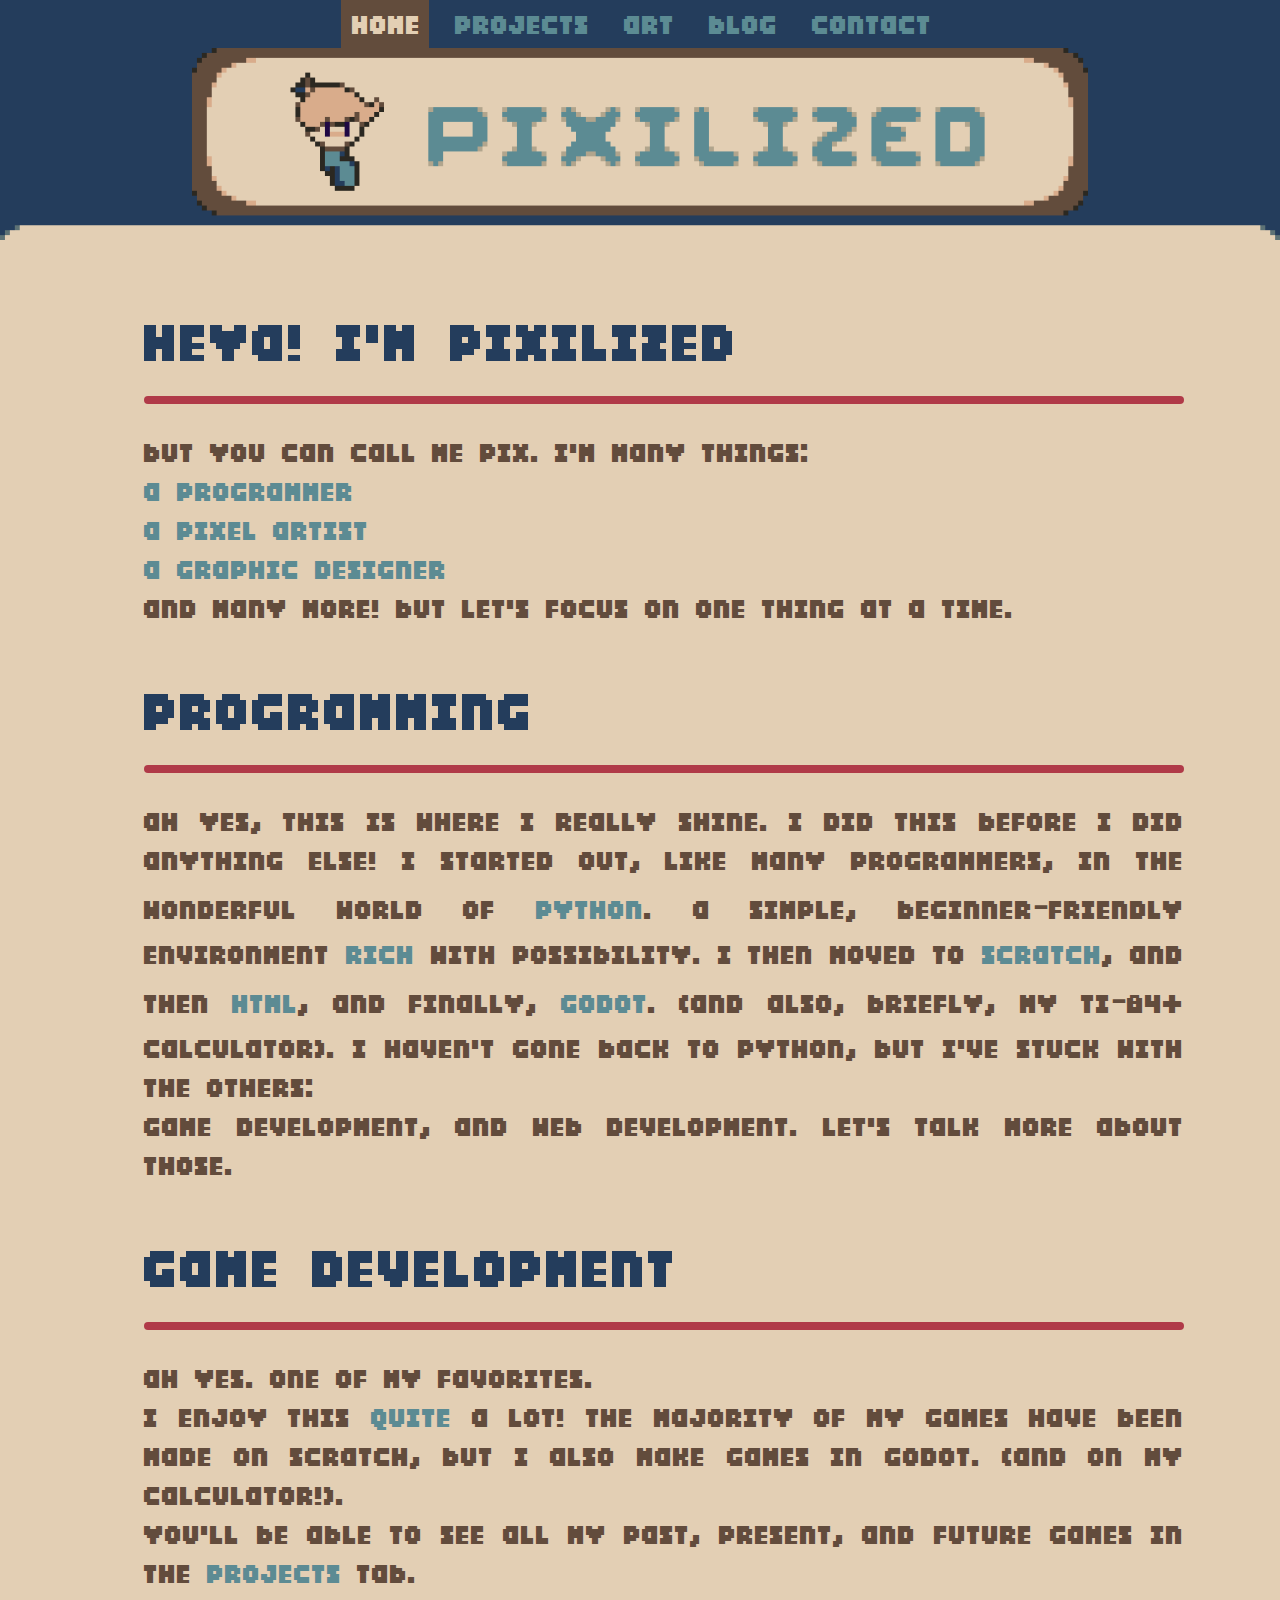
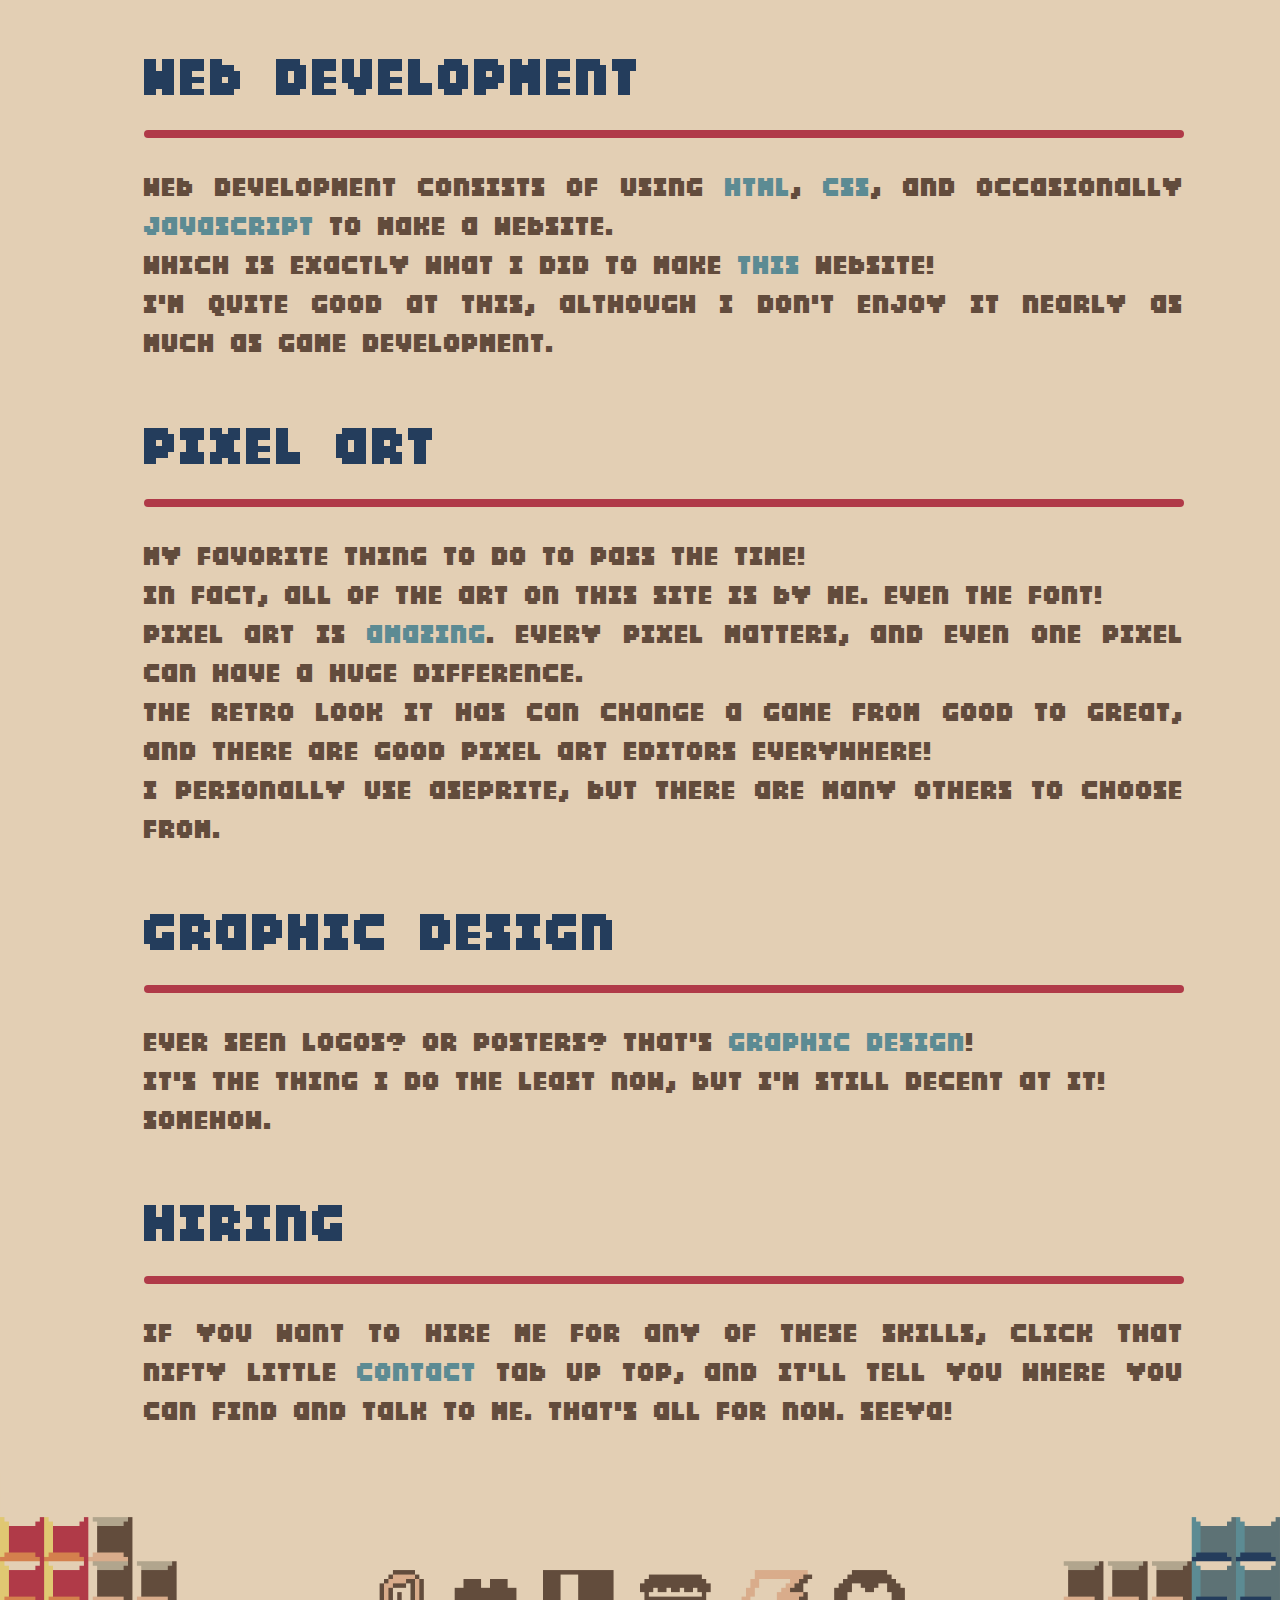
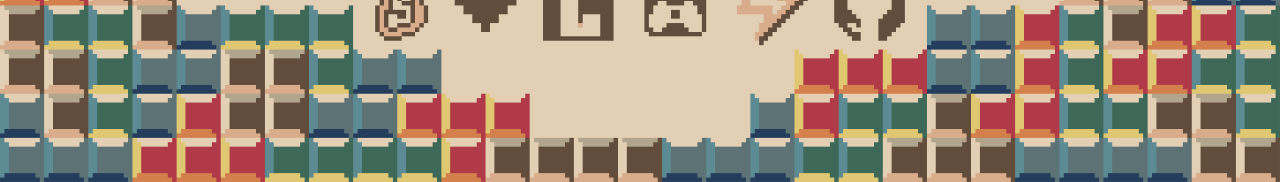
<file: index.html>
<!DOCTYPE html>
<html lang="en">
    <head>
        <meta charset="UTF-8">
        <meta name="description" content="Pixilized's personal website">
        <meta name="author" content="Pixilized">
        <meta name="viewport" content="width=device-width, initial-scale=1.0">
        <link rel="stylesheet" href="styles.css">
        <link rel="icon" type="image/x-icon" href="./images/favicon.ico">
        <title>Pixilized</title>
    </head>
    <body>
        <nav>
            <a class="active">Home</a>
            <a href="./projects.html">Projects</a>
            <a href="./art.html">Art</a>
            <a href="./blog.html">Blog</a>
            <a href="./contact.html">Contact</a>
        </nav>
        <img src="./images/Banner Large.png" id="banner">
        <p>
            <div id="text">
                <div class="large">
                    Heya! I'm Pixilized
                </div>
                <hr class="divider">
                But you can call me Pix. I'm many things:<br>
                <span class="blue">
                    A Programmer<br>
                    A Pixel Artist<br>
                    A Graphic Designer<br>
                </span>
                And many more! But let's focus on one thing at a time.
                <br><br>
                
                <div class="large">
                    Programming
                </div>
                <hr class="divider">
                Ah yes, this is where I really shine. I did this before I did anything else!
                I started out, like many programmers, in the wonderful world of
                <span class="blue">python</span>.
                A simple, beginner-friendly environment <span class="blue">rich</span> with possibility.
                I then moved to <span class="blue">Scratch</span>, and then <span class="blue">HTML</span>, and finally, <span class="blue">Godot</span>.
                (And also, briefly, my TI-84+ calculator).
                I haven't gone back to Python, but I've stuck with the others:<br>
                Game development, and web development. Let's talk more about those.<br><br>
                
                <div class="large">
                    Game Development
                </div>
                <hr class="divider">
                Ah yes. One of my favorites.<br>
                I enjoy this <span class="blue">quite</span> a lot! The majority of my games have been made on Scratch, but I also make games in Godot.
                (And on my calculator!).<br>
                You'll be able to see all my past, present, and future games in the <span class="blue">projects</span> tab.
                <br><br>

                <div class="large">
                    Web Development
                </div>
                <hr class="divider">
                Web development consists of using <span class="blue">HTML</span>, <span class="blue">CSS</span>, and occasionally <span class="blue">JavaScript</span> to make a website.
                <br>Which is exactly what I did to make <span class="blue">THIS</span> website!<br>
                I'm quite good at this, although I don't enjoy it nearly as much as game development.<br><br>

                <div class="large">
                    Pixel Art
                </div>
                <hr class="divider">
                My favorite thing to do to pass the time!<br>
                In fact, all of the art on this site is by me. Even the font!<br>
                Pixel art is <span class="blue">amazing</span>. Every pixel matters, and even one pixel can have a huge difference.<br>
                The retro look it has can change a game from good to great, and there are good pixel art editors everywhere!<br>
                I personally use Aseprite, but there are many others to choose from.<br><br>

                <div class="large">
                    Graphic Design
                </div>
                <hr class="divider">
                Ever seen logos? Or posters? That's <span class="blue">graphic design</span>!<br>
                It's the thing I do the least now, but I'm still decent at it!<br>
                Somehow.<br><br>

                <div class="large">
                    Hiring
                </div>
                <hr class="divider">
                If you want to hire me for any of these skills, click that nifty little <span class="blue">contact</span> tab up top,
                and it'll tell you where you can find and talk to me. That's all for now. Seeya!
            </div>
        </p>
    </body>
    <footer>
        <svg id="footer" version="1.1" xmlns="http://www.w3.org/2000/svg" xmlns:xlink="http://www.w3.org/1999/xlink" viewBox="0 0 2900 700">
            <image width="2900" height="700" xlink:href="./images/Footer.png"></image> <a target="_blank" xlink:href="https://scratch.mit.edu/users/Pixilized/">
              <rect x="850" y="220" fill="#fff" opacity="0" width="120" height="160"></rect>
            </a><a target="_blank" xlink:href="https://www.pixilart.com/pixiiized">
              <rect x="1030" y="240" fill="#fff" opacity="0" width="140" height="120"></rect>
            </a><a target="_blank" xlink:href="https://lospec.com/pixilized">
              <rect x="1230" y="220" fill="#fff" opacity="0" width="160" height="160"></rect>
            </a><a target="_blank" xlink:href="https://pixilized.itch.io/">
              <rect x="1450" y="230" fill="#fff" opacity="0" width="160" height="140"></rect>
            </a><a target="_blank" xlink:href="https://gamejolt.com/@Pixilized">
              <rect x="1668" y="220" fill="#fff" opacity="0" width="172" height="170"></rect>
            </a><a target="_blank" xlink:href="https://github.com/PixiIized">
              <rect x="1887" y="219" fill="#fff" opacity="0" width="163" height="163"></rect>
            </a>
        </svg>
    </footer>
</html>
</file>
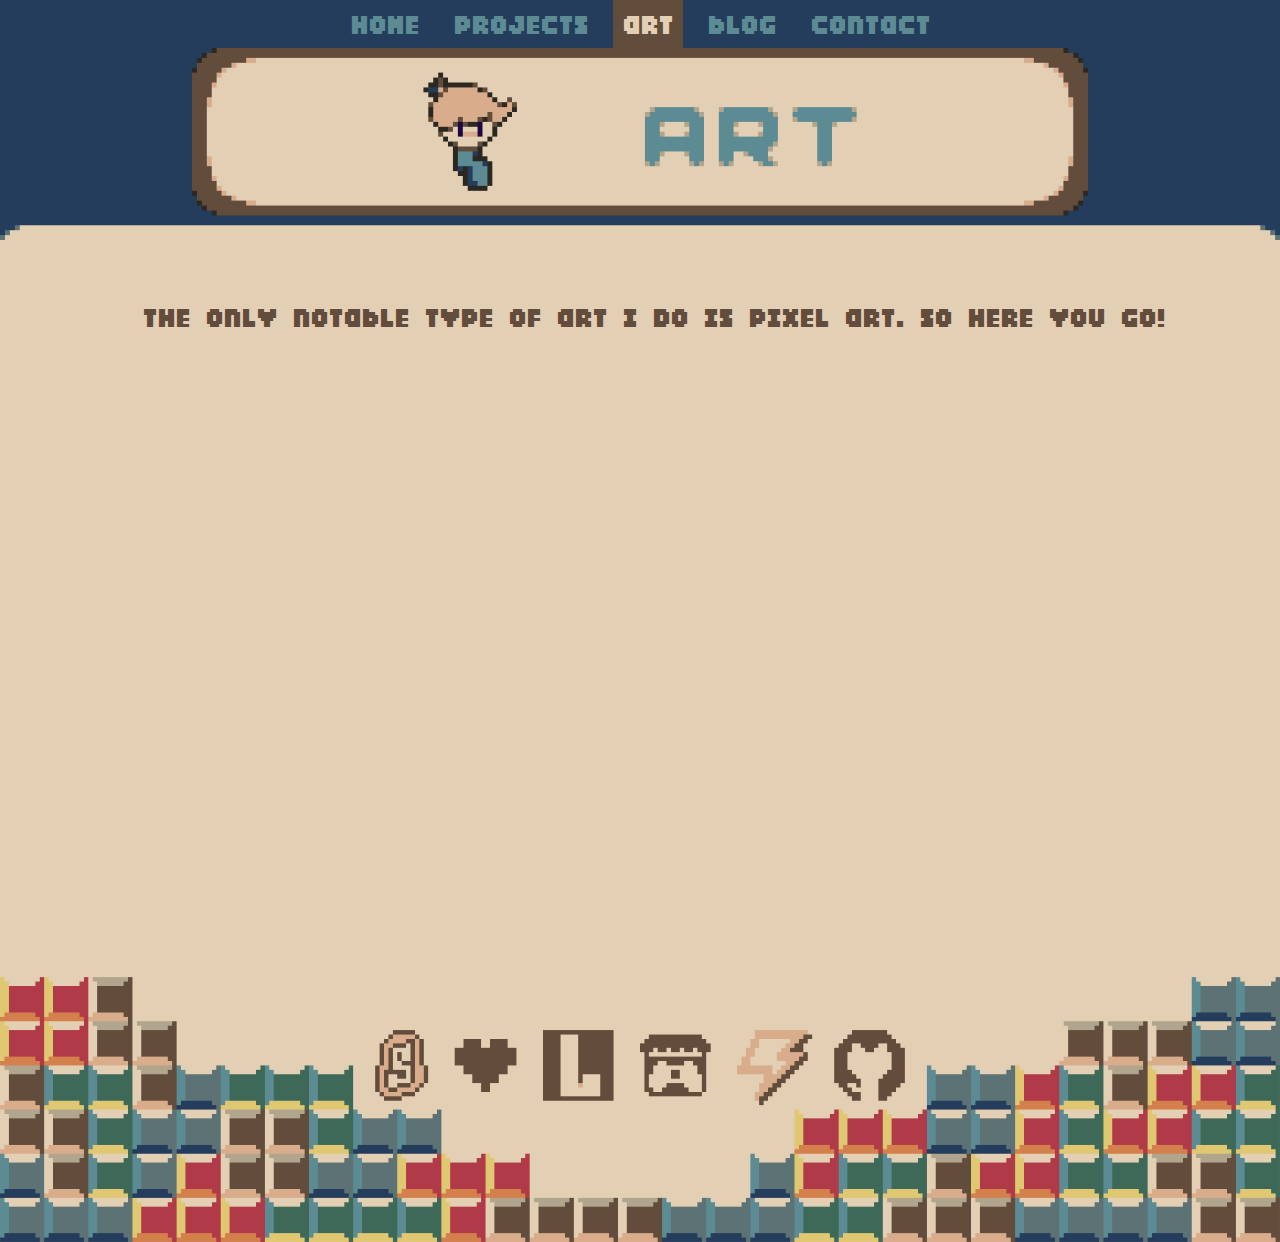
<file: art.html>
<!DOCTYPE html>
<html lang="en">
    <head>
        <meta charset="UTF-8">
        <meta name="description" content="Pixilized's projects">
        <meta name="author" content="Pixilized">
        <meta name="viewport" content="width=device-width, initial-scale=1.0">
        <link rel="stylesheet" href="styles.css">
        <link rel="icon" type="image/x-icon" href="./images/favicon.ico">
        <title>Art</title>
    </head>
    <body>
        <nav>
            <a href="./index.html">Home</a>
            <a href="./projects.html">Projects</a>
            <a class="active">Art</a>
            <a href="./blog.html">Blog</a>
            <a href="./contact.html">Contact</a>
        </nav>
        <img src="./images/Art Banner Large.png" id="banner">
        <div id="text"><p>
            The only notable type of art I do is pixel art. So here you go!
        </p></div>
        <p id="iframe">
            <iframe id="pixilart-widget" src="https://www.pixilart.com/embed/1512198?e=1&dk=1" width="650px" height="500px" style="border:none;overflow:hidden" scrolling="no" frameborder="0" allowfullscreen="true" allow="autoplay; clipboard-write; encrypted-media; picture-in-picture; web-share"></iframe>
        </p>
    </body>
    <footer>
        <svg id="footer" version="1.1" xmlns="http://www.w3.org/2000/svg" xmlns:xlink="http://www.w3.org/1999/xlink" viewBox="0 0 2900 700">
            <image width="2900" height="700" xlink:href="./images/Footer.png"></image> <a target="_blank" xlink:href="https://scratch.mit.edu/users/Pixilized/">
              <rect x="850" y="220" fill="#fff" opacity="0" width="120" height="160"></rect>
            </a><a target="_blank" xlink:href="https://www.pixilart.com/pixiiized">
              <rect x="1030" y="240" fill="#fff" opacity="0" width="140" height="120"></rect>
            </a><a target="_blank" xlink:href="https://lospec.com/pixilized">
              <rect x="1230" y="220" fill="#fff" opacity="0" width="160" height="160"></rect>
            </a><a target="_blank" xlink:href="https://pixilized.itch.io/">
              <rect x="1450" y="230" fill="#fff" opacity="0" width="160" height="140"></rect>
            </a><a target="_blank" xlink:href="https://gamejolt.com/@Pixilized">
              <rect x="1668" y="220" fill="#fff" opacity="0" width="172" height="170"></rect>
            </a><a target="_blank" xlink:href="https://github.com/PixiIized">
              <rect x="1887" y="219" fill="#fff" opacity="0" width="163" height="163"></rect>
            </a>
        </svg>
    </footer>
</html>
</file>
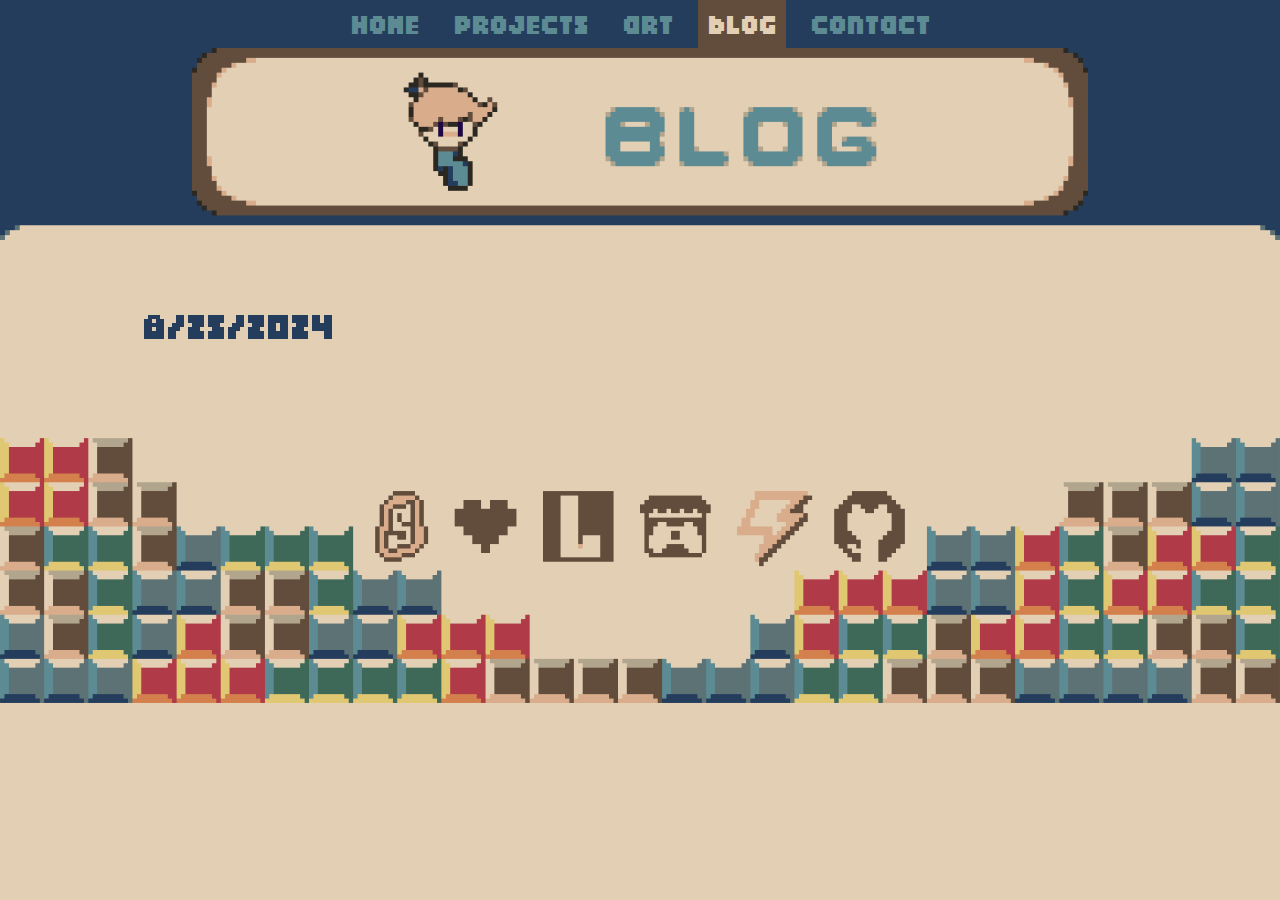
<file: blog.html>
<!DOCTYPE html>
<html lang="en">
    <head>
        <meta charset="UTF-8">
        <meta name="description" content="Pixilized's personal website">
        <meta name="author" content="Pixilized">
        <meta name="viewport" content="width=device-width, initial-scale=1.0">
        <link rel="stylesheet" href="styles.css">
        <link rel="icon" type="image/x-icon" href="./images/favicon.ico">
        <title>Blog</title>
    </head>
    <body>
        <nav>
            <a href="./index.html">Home</a>
            <a href="./projects.html">Projects</a>
            <a href="./art.html">Art</a>
            <a class="active">Blog</a>
            <a href="./contact.html">Contact</a>
        </nav>
        <img src="./images/Blog Banner Large.png" id="banner">
        <div id="text"><p>
            <a href="./blog/1.html" class="blog">8/25/2024</a>
        </p></div>
    </body>
    <footer>
        <svg id="footer" version="1.1" xmlns="http://www.w3.org/2000/svg" xmlns:xlink="http://www.w3.org/1999/xlink" viewBox="0 0 2900 700">
            <image width="2900" height="700" xlink:href="./images/Footer.png"></image> <a target="_blank" xlink:href="https://scratch.mit.edu/users/Pixilized/">
              <rect x="850" y="220" fill="#fff" opacity="0" width="120" height="160"></rect>
            </a><a target="_blank" xlink:href="https://www.pixilart.com/pixiiized">
              <rect x="1030" y="240" fill="#fff" opacity="0" width="140" height="120"></rect>
            </a><a target="_blank" xlink:href="https://lospec.com/pixilized">
              <rect x="1230" y="220" fill="#fff" opacity="0" width="160" height="160"></rect>
            </a><a target="_blank" xlink:href="https://pixilized.itch.io/">
              <rect x="1450" y="230" fill="#fff" opacity="0" width="160" height="140"></rect>
            </a><a target="_blank" xlink:href="https://gamejolt.com/@Pixilized">
              <rect x="1668" y="220" fill="#fff" opacity="0" width="172" height="170"></rect>
            </a><a target="_blank" xlink:href="https://github.com/PixiIized">
              <rect x="1887" y="219" fill="#fff" opacity="0" width="163" height="163"></rect>
            </a>
        </svg>
    </footer>
</html>
</file>
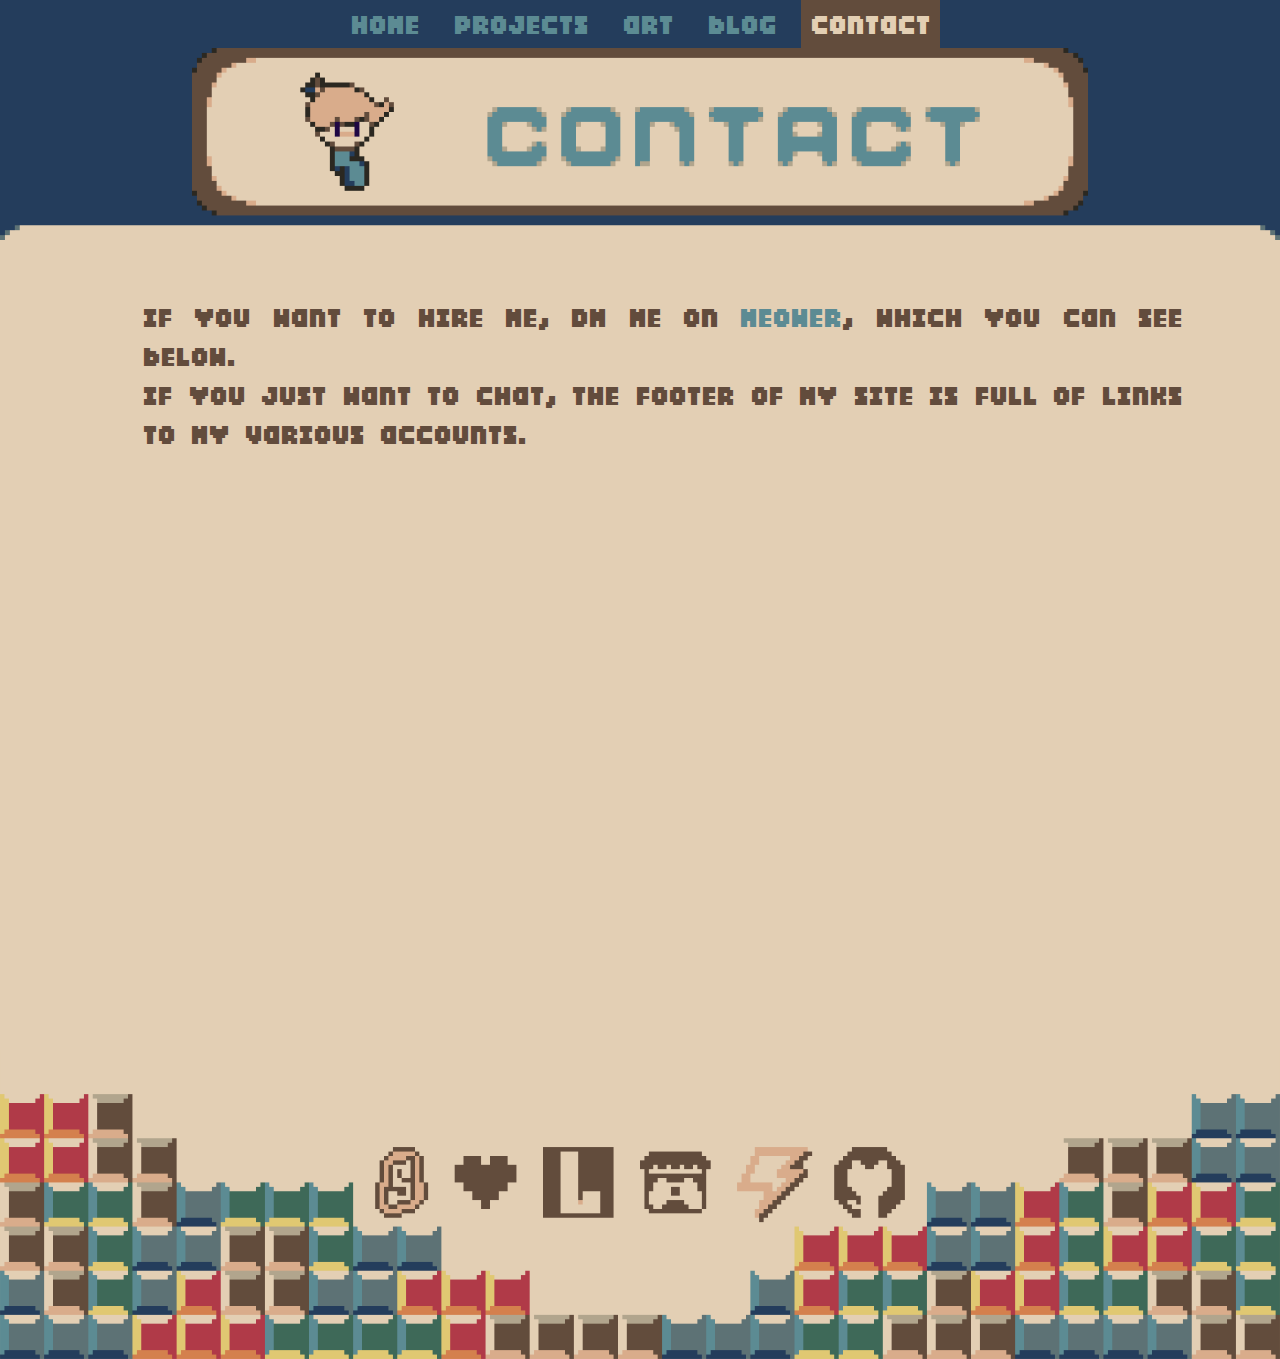
<file: contact.html>
<!DOCTYPE html>
<html lang="en">
    <head>
        <meta charset="UTF-8">
        <meta name="description" content="Pixilized's personal website">
        <meta name="author" content="Pixilized">
        <meta name="viewport" content="width=device-width, initial-scale=1.0">
        <link rel="stylesheet" href="styles.css">
        <link rel="icon" type="image/x-icon" href="./images/favicon.ico">
        <title>Contact</title>
    </head>
    <body>
        <nav>
            <a href="./index.html">Home</a>
            <a href="./projects.html">Projects</a>
            <a href="./art.html">Art</a>
            <a href="./blog.html">Blog</a>
            <a class="active">Contact</a>
        </nav>
        <img src="./images/Contact Banner Large.png" id="banner">
        <div id="text">
            <p>
                If you want to hire me, DM  me on <span class="blue">Meower</span>, which you can see below.<br>
                If you just want to chat, the footer of my site is full of links to my various accounts.
            </p>
        </div>
        <p id="iframe">
            <iframe src="https://app.meower.org/users/Pix" title="Meower" id="meower"></iframe>
        </p>
    </body>
    <footer>
        <svg id="footer" version="1.1" xmlns="http://www.w3.org/2000/svg" xmlns:xlink="http://www.w3.org/1999/xlink" viewBox="0 0 2900 700">
            <image width="2900" height="700" xlink:href="./images/Footer.png"></image> <a target="_blank" xlink:href="https://scratch.mit.edu/users/Pixilized/">
              <rect x="850" y="220" fill="#fff" opacity="0" width="120" height="160"></rect>
            </a><a target="_blank" xlink:href="https://www.pixilart.com/pixiiized">
              <rect x="1030" y="240" fill="#fff" opacity="0" width="140" height="120"></rect>
            </a><a target="_blank" xlink:href="https://lospec.com/pixilized">
              <rect x="1230" y="220" fill="#fff" opacity="0" width="160" height="160"></rect>
            </a><a target="_blank" xlink:href="https://pixilized.itch.io/">
              <rect x="1450" y="230" fill="#fff" opacity="0" width="160" height="140"></rect>
            </a><a target="_blank" xlink:href="https://gamejolt.com/@Pixilized">
              <rect x="1668" y="220" fill="#fff" opacity="0" width="172" height="170"></rect>
            </a><a target="_blank" xlink:href="https://github.com/PixiIized">
              <rect x="1887" y="219" fill="#fff" opacity="0" width="163" height="163"></rect>
            </a>
        </svg>
    </footer>
</html>
</file>
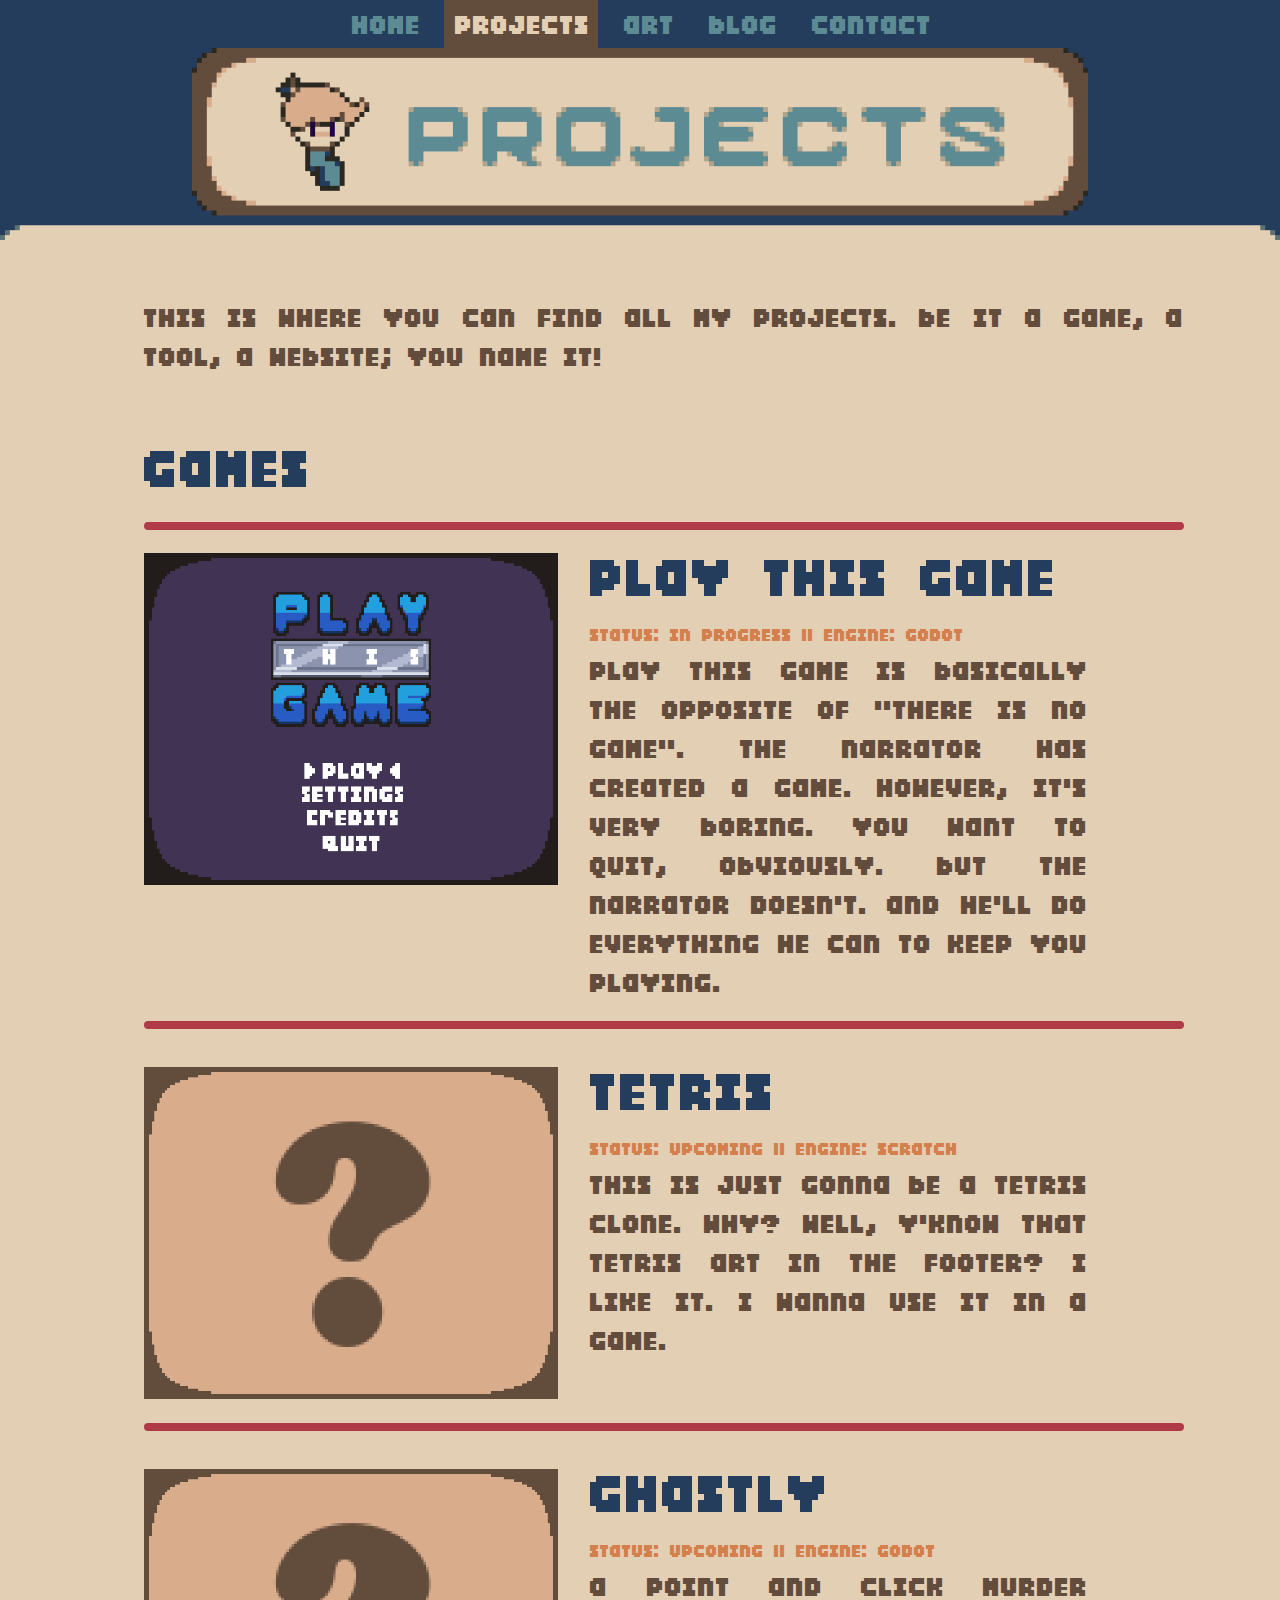
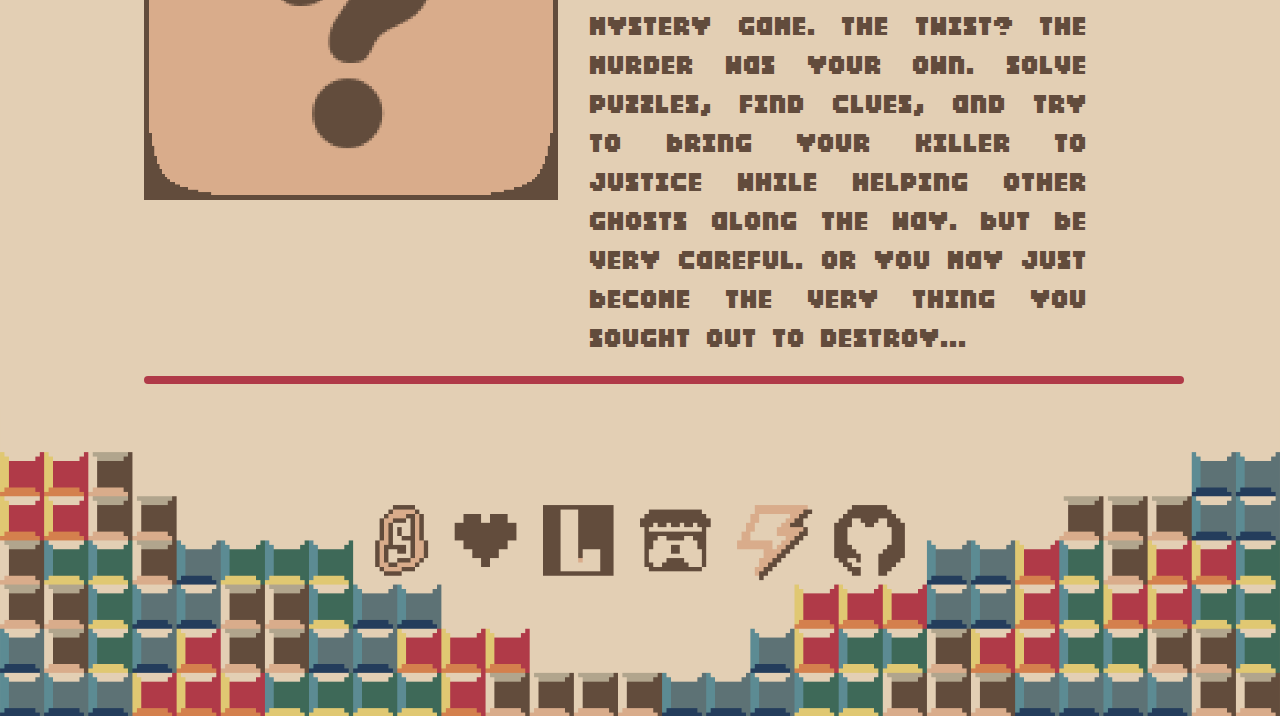
<file: projects.html>
<!DOCTYPE html>
<html lang="en">
    <head>
        <meta charset="UTF-8">
        <meta name="description" content="Pixilized's projects">
        <meta name="author" content="Pixilized">
        <meta name="viewport" content="width=device-width, initial-scale=1.0">
        <link rel="stylesheet" href="styles.css">
        <link rel="icon" type="image/x-icon" href="./images/favicon.ico">
        <title>Projects</title>
    </head>
    <body>
        <nav>
            <a href="./index.html">Home</a>
            <a class="active">Projects</a>
            <a href="./art.html">Art</a>
            <a href="./blog.html">Blog</a>
            <a href="./contact.html">Contact</a>
        </nav>
        <img src="./images/Projects Banner Large.png" id="banner">
        <div id="text">
          <p>
            This is where you can find all my projects. Be it a game, a tool, a website; you name it!
            <div class="large">
              Games
            </div>
            <hr class="divider">
          </p>
        </div>
        <div id="content">
          <img src="./images/Play This Game.png">
          <div>
            <p id="text"><span class="large">
              Play This Game
            </span></p>
            <p id="text"><span class="small">
              Status: In Progress || Engine: Godot
            </span></p>
            <p id="text">
              Play This Game is basically the opposite of "There Is No Game".
              The narrator has created a game. However, it's very boring.
              You want to quit, obviously. But the narrator doesn't.
              And he'll do everything he can to keep you playing.
            </p>
          </div>
        </div>
        <div id="text">
          <hr class="divider">
        </div><br>
        <div id="content">
          <img src="./images/Upcoming.png">
          <div>
            <p id="text"><span class="large">
              Tetris
            </span></p>
            <p id="text"><span class="small">
              Status: Upcoming || Engine: Scratch
            </span></p>
            <p id="text">
              This is just gonna be a Tetris clone. Why? Well, y'know that Tetris art in the footer?
              I like it. I wanna use it in a game.
            </p>
          </div>
        </div>
        <div id="text">
          <hr class="divider">
        </div><br>
        <div id="content">
          <img src="./images/Upcoming.png">
          <div>
            <p id="text"><span class="large">
              Ghastly
            </span></p>
            <p id="text"><span class="small">
              Status: Upcoming || Engine: Godot
            </span></p>
            <p id="text">
              A point and click murder mystery game. The twist? The murder was your own.
              Solve puzzles, find clues, and try to bring your killer to justice while helping other ghosts along the way.
              But be very careful. Or you may just become the very thing you sought out to destroy...
            </p>
          </div>
        </div>
        <div id="text">
          <hr class="divider">
        </div>
    </body>
    <footer>
        <svg id="footer" version="1.1" xmlns="http://www.w3.org/2000/svg" xmlns:xlink="http://www.w3.org/1999/xlink" viewBox="0 0 2900 700">
            <image width="2900" height="700" xlink:href="./images/Footer.png"></image> <a target="_blank" xlink:href="https://scratch.mit.edu/users/Pixilized/">
              <rect x="850" y="220" fill="#fff" opacity="0" width="120" height="160"></rect>
            </a><a target="_blank" xlink:href="https://www.pixilart.com/pixiiized">
              <rect x="1030" y="240" fill="#fff" opacity="0" width="140" height="120"></rect>
            </a><a target="_blank" xlink:href="https://lospec.com/pixilized">
              <rect x="1230" y="220" fill="#fff" opacity="0" width="160" height="160"></rect>
            </a><a target="_blank" xlink:href="https://pixilized.itch.io/">
              <rect x="1450" y="230" fill="#fff" opacity="0" width="160" height="140"></rect>
            </a><a target="_blank" xlink:href="https://gamejolt.com/@Pixilized">
              <rect x="1668" y="220" fill="#fff" opacity="0" width="172" height="170"></rect>
            </a><a target="_blank" xlink:href="https://github.com/PixiIized">
              <rect x="1887" y="219" fill="#fff" opacity="0" width="163" height="163"></rect>
            </a>
        </svg>
    </footer>
</html>
</file>
<file: styles.css>
/* Basic styling */
html {
    background-color: #e3cfb4;
    font-family: "Narrator";
}

body {
    margin: 0;
    color: #624c3c;
    font-size: 48px;
    text-align: justify;
}

#text {
    padding-left: 144px;
    padding-right: 96px;
}

/* Navbar */
nav {
    text-align: center;
    background-color: #243d5c;
    position: sticky;
    top: 0;
    font-size: 48px;
    height: 48px;
}

nav a {
    text-align: center;
    padding: 200%, 200%;
    padding-top: 2px;
    padding-bottom: 11px;
    padding-left: 11px;
    padding-right: 8px;
    color: #5c8b93;
    text-decoration: none;
}

nav a:hover {
    color: #e3cfb4;
    background-color: #5c8b93;
}

nav a.active {
    color: #e3cfb4;
    background-color: #624c3c;
}

/* Banner */
#banner {
    width: 100%;
}

/* Footer */
#footer {
    width: 100%;
    display: block;
    position: absolute;
    margin-bottom: 0px;
}

footer {
    width: 100%;
    display: block;
    position: absolute;
    margin-bottom: 0px;
}

/* Styling */
.large {
    font-size: 96px;
    color: #243d5c;
}

.small {
    font-size: 32px;
    color: #d4804d;
}

.divider {
    height: 8px;
    color: #b03a48;
    background-color: #b03a48;
    border-style: none;
    border-radius: 4px;
}

.blue {
    color: #5c8b93;
}

/* Projects */
#content {
    padding-right: 96px;
    display: flex;
    margin-top: -50px;
}

#content img {
    padding-left: 144px;
    display: block;
    width: 35%;
    height: 35%;
    margin-top: 25px;
}

#content p {
    padding-left: 32px;
    margin: 0;
}

/* Art */
#iframe {
    text-align: center;
}

/* Contact */
#meower {
    border-style: none;
    width: 60%;
    height: 500px;
}

.blog {
    text-decoration: none;
    color: #243d5c;
    font-size: 64px;
}

/* Rules */
@font-face {
    font-family: "Retro Pixel Thick";
    src: url(./assets/retro-pixel-thick.ttf);
    font-family: "Narrator";
    src: url(./assets/Narrator.ttf);
}
</file>
